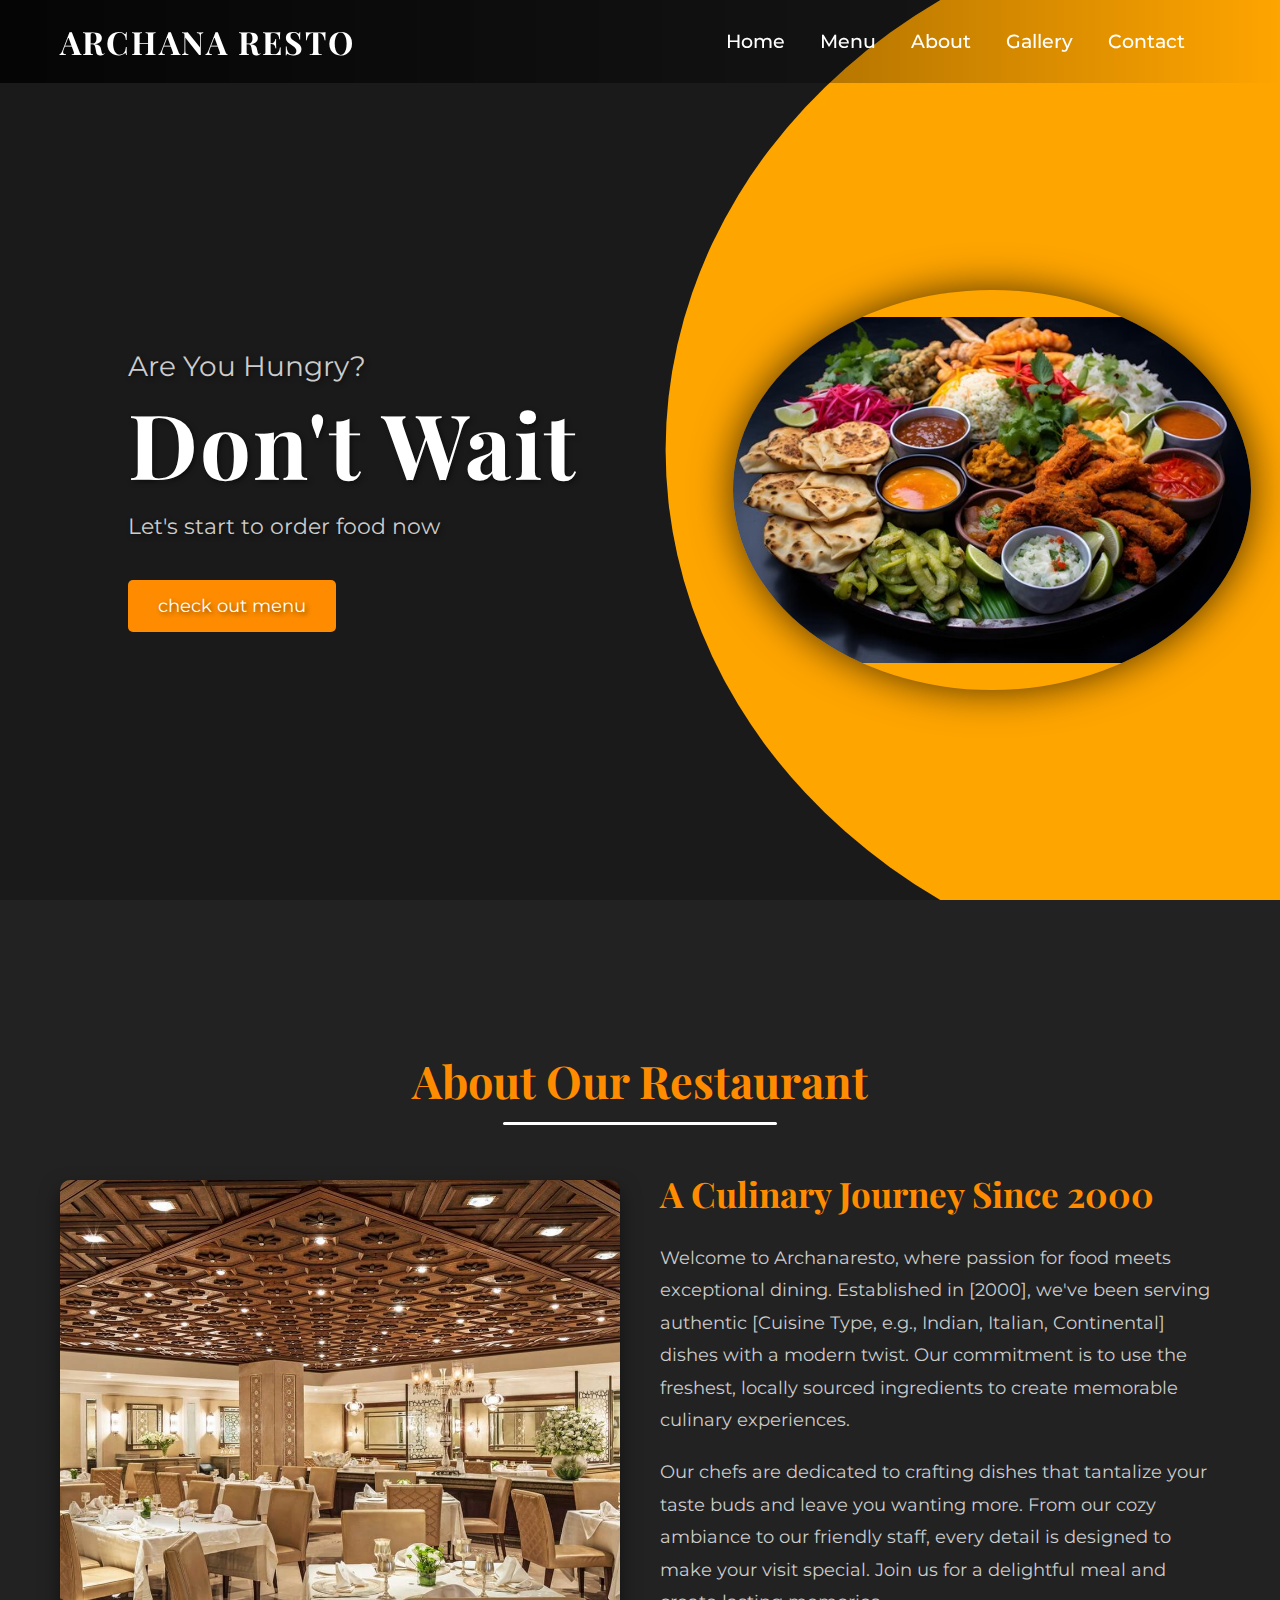
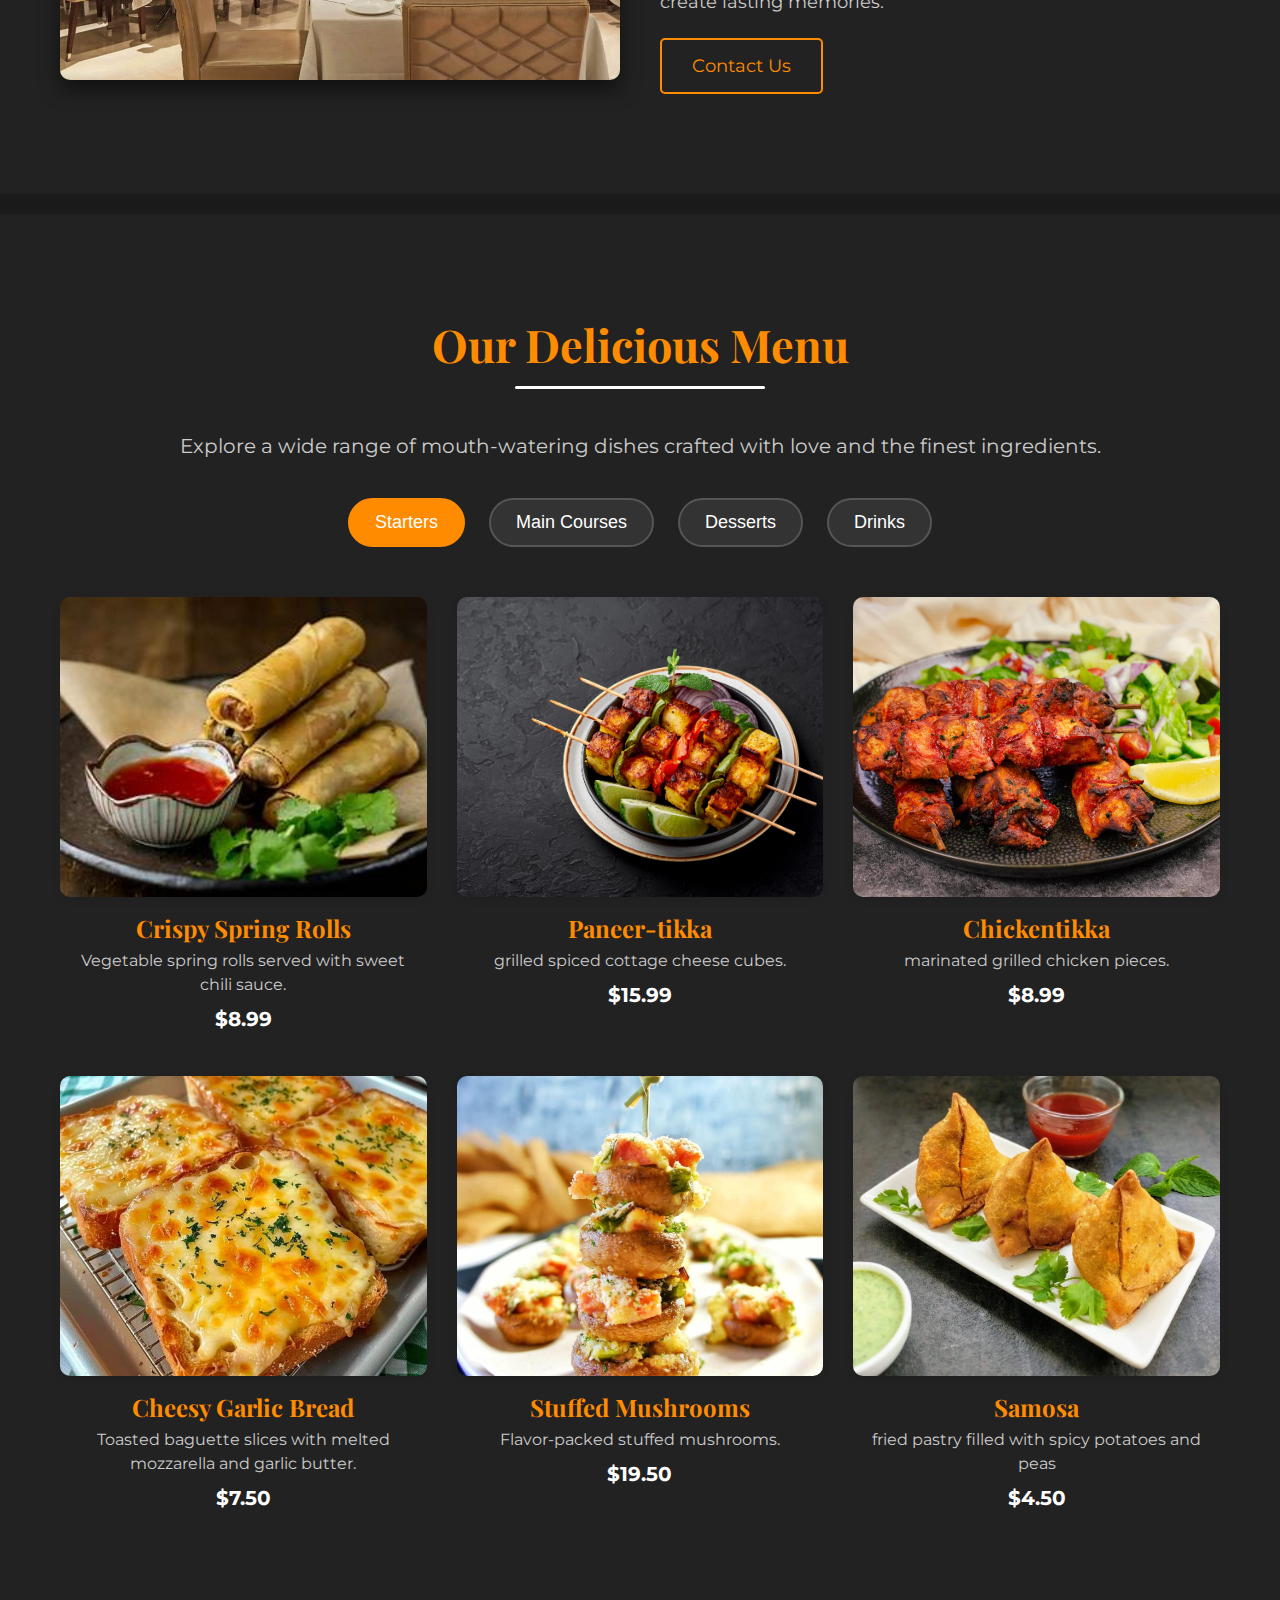
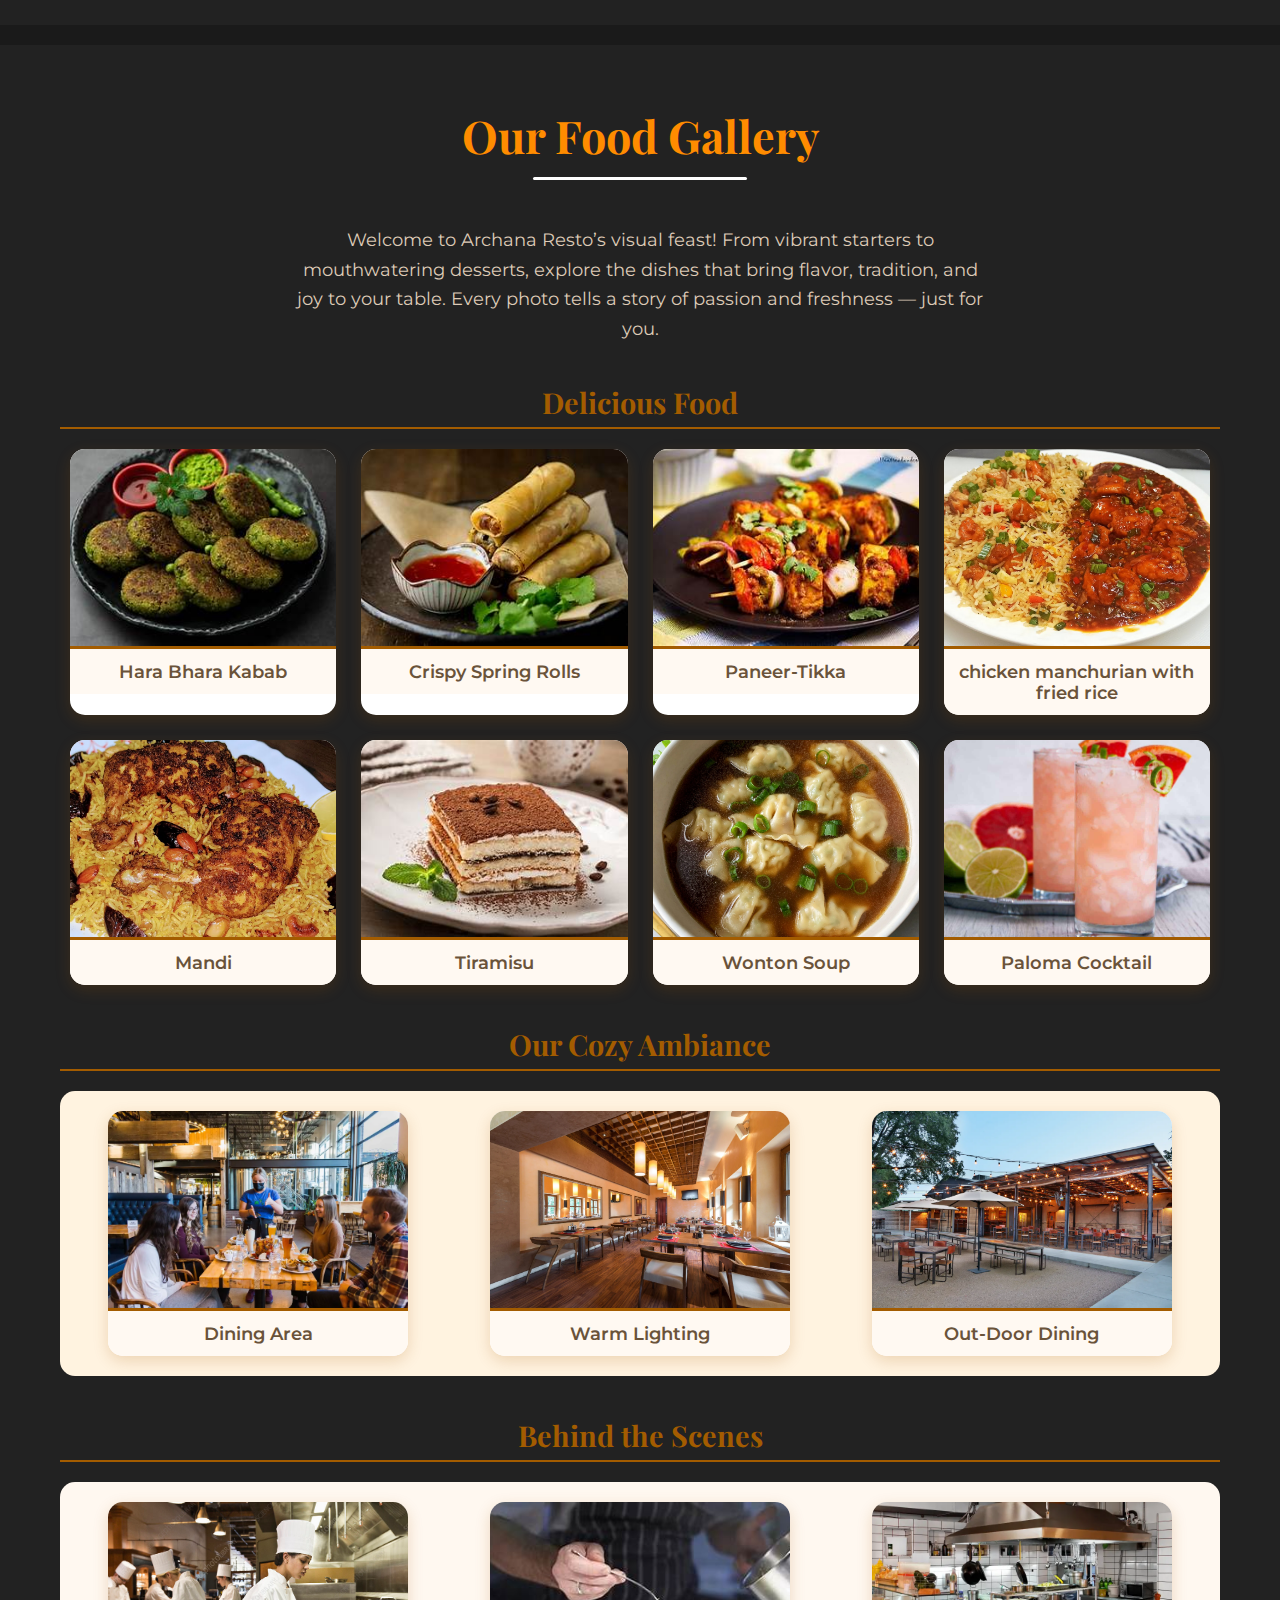
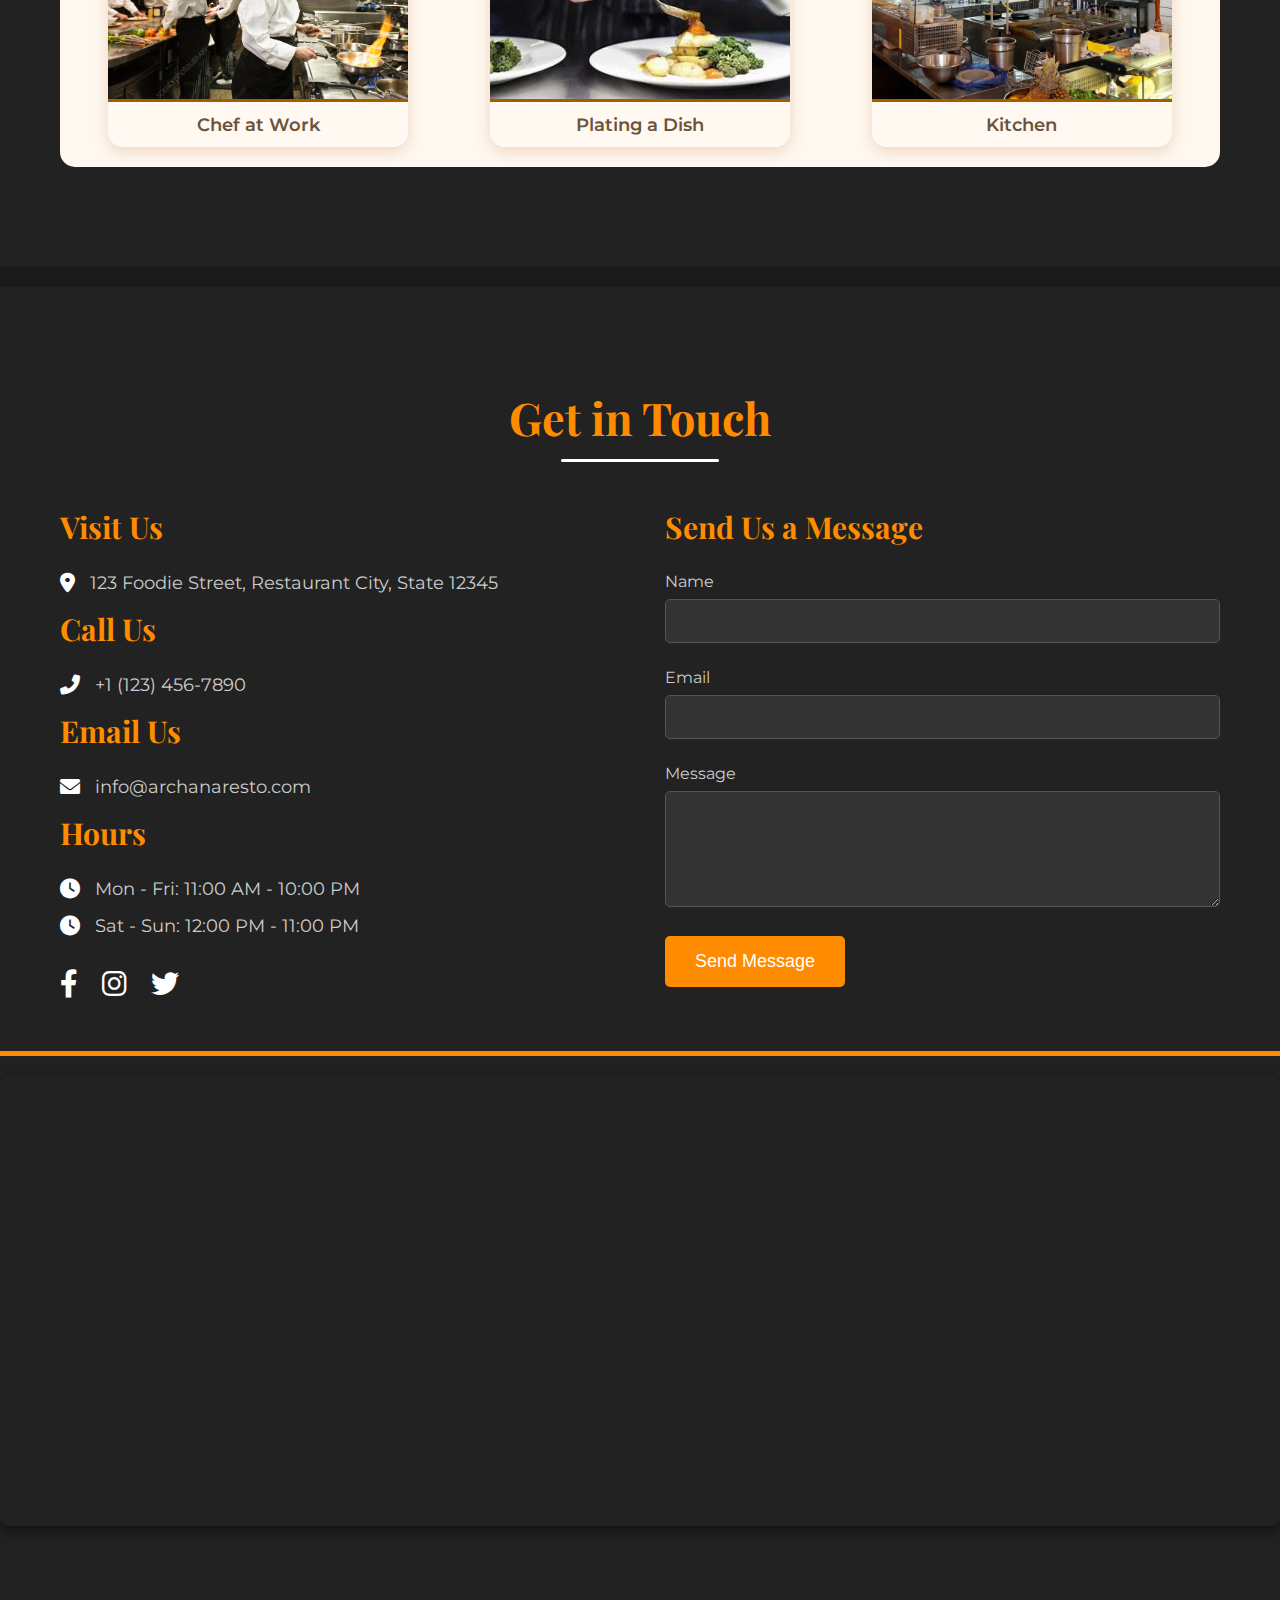
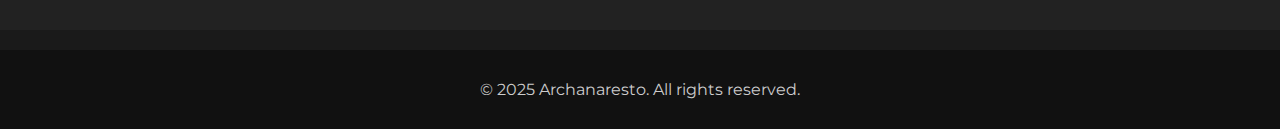
<file: SE_FD_Task4/index.html>
<!DOCTYPE html>
<html lang="en">
<head>
    <meta charset="UTF-8">
    <meta name="viewport" content="width=device-width, initial-scale=1.0">
    <title>Amitresto - Restaurant Website</title>
    <link rel="stylesheet" href="style.css">
    <link rel="stylesheet" href="https://cdnjs.cloudflare.com/ajax/libs/font-awesome/6.0.0-beta3/css/all.min.css">
    <link href="https://fonts.googleapis.com/css2?family=Montserrat:wght@400;700&family=Playfair+Display:wght@700&display=swap" rel="stylesheet">
</head>
<body>
    <header class="header">
        <div class="container">
            <div class="logo">Archana resto</div>
            <nav class="navbar">
                <ul class="nav-links">
                    <li><a href="#home">Home</a></li>
                    <li><a href="#menu">Menu</a></li>
                    <li><a href="#about">About</a></li>
                    <li><a href="#gallery">Gallery</a></li>
                    <li><a href="#contact">Contact</a></li>
                </ul>
                
            </nav>
        </div>
    </header>

    <main>
        <section class="hero-section" id="home">
            <div class="hero-content">
                <p class="tagline">Are You Hungry?</p>
                <h1 class="main-heading">Don't Wait</h1>
                <p class="sub-tagline">Let's start to order food now</p>
                <a href="#menu" class="btn">check out menu</a>
            </div>
            <div class="hero-image-container">
                <img src="images/platter.jpg"  class="hero-image" style="width:600px;height:400px;">
            </div>

            <div class="orange-shape"></div>
        </section>

        <section id="about" class="about-section common-section">
            <div class="container">
                <h2 class="section-title">About Our Restaurant</h2>
                <div class="about-content">
                    <div class="about-image">
                        <img src="images/restaurant.jpg" alt="Restaurant Interior" style="width: 800px; height:500px;">
                    </div>
                    <div class="about-text">
                        <h3>A Culinary Journey Since 2000</h3>
                        <p>Welcome to Archanaresto, where passion for food meets exceptional dining. Established in [2000], we've been serving authentic [Cuisine Type, e.g., Indian, Italian, Continental] dishes with a modern twist. Our commitment is to use the freshest, locally sourced ingredients to create memorable culinary experiences.</p>
                        <p>Our chefs are dedicated to crafting dishes that tantalize your taste buds and leave you wanting more. From our cozy ambiance to our friendly staff, every detail is designed to make your visit special. Join us for a delightful meal and create lasting memories.</p>
                        <a href="#contact" class="btn btn-secondary">Contact Us</a>
                    </div>
                </div>
            </div>
        </section>

        <section id="menu" class="menu-section common-section">
            <div class="container">
                <h2 class="section-title">Our Delicious Menu</h2>
                <p class="menu-intro">Explore a wide range of mouth-watering dishes crafted with love and the finest ingredients.</p>

                <div class="menu-categories">
                    <button class="menu-category-btn active" data-category="starters">Starters</button>
                    <button class="menu-category-btn" data-category="main-courses">Main Courses</button>
                    <button class="menu-category-btn" data-category="desserts">Desserts</button>
                    <button class="menu-category-btn" data-category="drinks">Drinks</button>
                </div>

                <div class="menu-items-grid">
                    <div class="menu-item starters">
                        <img src="images/springrolls.jpg" alt="Spring Rolls" style="height:300px;">
                        <h3>Crispy Spring Rolls</h3>
                        <p>Vegetable spring rolls served with sweet chili sauce.</p>
                        <span class="price">$8.99</span>
                    </div>
                    <div class="menu-item starters">
                        <img src="images/paneer-tikka.jpg" alt="paneer-tikka" style="height:300px;">
                        <h3>Paneer-tikka</h3>
                        <p>grilled spiced cottage cheese cubes.</p>
                        <span class="price">$15.99</span>
                    </div>

                    <div class="menu-item starters">
                        <img src="images/chicken tikka1.jpg" alt="Chickentikka" style="height:300px;">
                        <h3>Chickentikka</h3>
                        <p>marinated grilled chicken pieces.</p>
                        <span class="price">$8.99</span>
                    </div>

                    <div class="menu-item starters">
                        <img src="images/bread.jpg" alt="Garlic Bread" style="height:300px;">
                        <h3>Cheesy Garlic Bread</h3>
                        <p>Toasted baguette slices with melted mozzarella and garlic butter.</p>
                        <span class="price">$7.50</span>
                    </div>

                    <div class="menu-item starters">
                        <img src="images/mushrooms.jpg" alt="Stuffed Mushrooms" style="height:300px;">
                        <h3>Stuffed Mushrooms</h3>
                        <p>Flavor-packed stuffed mushrooms.</p>
                        <span class="price">$19.50</span>
                    </div>
                    <div class="menu-item starters">
                        <img src="images/samosa1.webp" alt="Samosa" style="height:300px;">
                        <h3>Samosa</h3>
                        <p>fried pastry filled with spicy potatoes and peas</p>
                        <span class="price">$4.50</span>
                    </div>

                    <div class="menu-item main-courses" style="display:none;">
                        <img src="images/grilled.webp" alt="Grilled Salmon" style="height:300px;">
                        <h3>Grilled Salmon Fillet</h3>
                        <p>Perfectly grilled salmon with asparagus and lemon-butter sauce.</p>
                        <span class="price">$22.00</span>
                    </div>

                    <div class="menu-item main-courses" style="display:none;">
                        <img src="images/chicken.jpg" alt="Pasta Alfredo" style="height:300px;">
                        <h3>Creamy Chicken Alfredo</h3>
                        <p>Fettuccine pasta tossed in rich Alfredo sauce with grilled chicken.</p>
                        <span class="price">$18.50</span>
                    </div>

                    <div class="menu-item main-courses" style="display:none;">
                        <img src="images/burger.jpg" alt="burger" style="height:300px;">
                        <h3>Beef Burger with Fries</h3>
                        <p>Classic stacked burger with crispy sides.</p>
                        <span class="price">$10.10</span>
                    </div>
                    
                    <div class="menu-item main-courses" style="display:none;">
                        <img src="images/noodles.jpeg" alt="noodles" style="height:300px;">
                        <h3>Veg Hakka Noodles</h3>
                        <p>Stir-fried noodles loaded with crisp vegetables.</p>
                        <span class="price">$9.00</span>
                    </div>

                    <div class="menu-item main-courses" style="display:none;">
                        <img src="images/shawarma.webp" alt="shawarma" style="height:300px;">
                        <h3>Chicken Shawarma</h3>
                        <p>Sliced grilled chicken served with rice, salad, and sauces.</p>
                        <span class="price">$10.10</span>
                    </div>
                    <div class="menu-item main-courses" style="display:none;">
                        <img src="images/biryani.jpg" alt="biryani" style="height:300px;">
                        <h3>Chicken Biryani</h3>
                        <p>Aromatic rice layered with flavorful meat.</p>
                        <span class="price">$8.00</span>
                    </div>
                    

                    <div class="menu-item desserts" style="display:none;">
                        <img src="images/cake1.jpg" alt="Chocolate Lava Cake"style="height:350px" >
                        <h3>Chocolate Lava Cake</h3>
                        <p>Warm chocolate cake with a molten center, served with vanilla ice cream.</p>
                        <span class="price">$9.00</span>
                    </div>
                    <div class="menu-item desserts" style="display:none;">
                        <img src="images/peanut butter.jpg" alt="Chocolate Lava Cake" style="height:350px" >
                        <h3>Peanut Butter Dessert</h3>
                        <p>A thick layer of fudgiest brownie topped with a layer of peanut butter filling </p>
                        <span class="price">$12.00</span>
                    </div>
                    <div class="menu-item desserts" style="display:none;">
                        <img src="images/cheesecake.jpg" alt="cheesecake Cake" style="height:350px" >
                        <h3>Cheese Cake</h3>
                        <p>Creamy, rich, melt-in-mouth </p>
                        <span class="price">$12.00</span>
                    </div>
                    <div class="menu-item desserts" style="display:none;">
                        <img src="images/donuts1.webp" alt="" style="height:350px" >
                        <h3>Donuts</h3>
                        <p>Deep-fried dough, sweet glaze, soft and fluffy inside. </p>
                        <span class="price">$8.50</span>
                    </div>

                    <div class="menu-item desserts" style="display:none;">
                        <img src="images/caramel  custard.png" alt="caramel" style="height:350px" >
                        <h3>caramel Custard</h3>
                        <p>Silky smooth custard topped with golden caramel glaze </p>
                        <span class="price">$8.50</span>
                    </div>
                    <div class="menu-item desserts" style="display:none;">
                        <img src="images/Gulabjamun-Cake-1.jpg" alt="caramel" style="height:350px" >
                        <h3>Gulabjamun-Cake</h3>
                        <p> The dessert is essentially soft sugar syrup soaked dough balls. </p>
                        <span class="price">$8.50</span>
                    </div>

                    <div class="menu-item drinks" style="display:none;">
                        <img src="images/mojito1.jpeg" alt="Mojito" style="height:500px">
                        <h3>Classic Mojito</h3>
                        <p>Refreshing blend of mint, lime, sugar, and soda.</p>
                        <span class="price">$7.00</span>
                    </div>
                    <div class="menu-item drinks" style="display:none;">
                        <img src="images/margarita.avif" alt="Margarita" style="height:500px">
                        <h3> Margarita</h3>
                        <p>Perfect blend of fresh lime juice, white tequila. </p>
                        <span class="price">$9.00</span>
                    </div>
                    <div class="menu-item drinks" style="display:none;">
                        <img src="images/Berry Blush Cocktail.jpg" alt="berry blush" style="height:500px">
                        <h3> Berry-Blush Cocktail</h3>
                        <p>Electric blue citrus cooler with lemon zest. </p>
                        <span class="price">$13.00</span>
                    </div>
                    <div class="menu-item drinks" style="display:none;">
                        <img src="images/Apple Fizz.jpg" alt="Apple Fizz" style="height:500px">
                        <h3> Apple Fizz</h3>
                        <p>Apple juice with soda and a dash of cinnamon. </p>
                        <span class="price">$13.00</span>
                    </div>
                    <div class="menu-item drinks" style="display:none;">
                        <img src="images/Bluelagoon.jpg" alt="blue-lagoon" style="height:500px">
                        <h3> Blue-Lagoon</h3>
                        <p>Electric blue citrus cooler with lemon zest. </p>
                        <span class="price">$12.00</span>
                    </div>
                    <div class="menu-item drinks" style="display:none;">
                        <img src="images/coconut.webp" alt="Strawberry Coconut Smoothie." style="height:500px">
                        <h3>Strawberry Coconut Smoothie.</h3>
                        <p>Garnished with a whole strawberry on the rim </p>
                        <span class="price">$16.00</span>
                    </div>


                    </div>
            </div>
        </section>

    <section id="gallery" class="gallery-section common-section">
  <div class="container">
    <h2 class="section-title">Our Food Gallery</h2>
    <p class="gallery-description">
      Welcome to Archana Resto’s visual feast! From vibrant starters to mouthwatering desserts, explore the dishes that bring flavor, tradition, and joy to your table. Every photo tells a story of passion and freshness — just for you.
    </p>

    <h3 class="gallery-category-title">Delicious Food</h3>
    <div class="gallery-grid">
      <!-- Food images -->
      <figure class="gallery-item">
        <img src="images/kabab.jpg" alt="kabab">
        <figcaption>Hara Bhara Kabab</figcaption>
      </figure>
      <figure class="gallery-item">
        <img src="images/springrolls.jpg" alt="Crispy Spring Rolls">
        <figcaption>Crispy Spring Rolls</figcaption>
      </figure>
      <figure class="gallery-item">
        <img src="images/panner.jpg" alt="Paneer-tikka">
        <figcaption>Paneer-Tikka</figcaption>
      </figure>
      <figure class="gallery-item">
        <img src="images/chicken manchurian with fried rice.jpg" alt="manchurian">
        <figcaption>chicken manchurian with fried rice</figcaption>
      </figure>
      <figure class="gallery-item">
        <img src="images/mandi.jpg" alt="mandi">
        <figcaption>Mandi</figcaption>
      </figure>
      <figure class="gallery-item">
        <img src="images/tiramisu.jpg" alt="tiramisu">
        <figcaption>Tiramisu</figcaption>
      </figure>
      <figure class="gallery-item">
        <img src="images/wonton soup.jpg" alt="wonton soup">
        <figcaption>Wonton Soup</figcaption>
      </figure>
      <figure class="gallery-item">
        <img src="images/paloma drink.jpg" alt="Paloma">
        <figcaption>Paloma Cocktail</figcaption>
      </figure>

    </div>

    <h3 class="gallery-category-title">Our Cozy Ambiance</h3>
    <div class="gallery-grid ambiance-grid">
      <!-- Interior photos -->
      <figure class="gallery-item">
        <img src="images/dining area.webp" alt="Dining Area">
        <figcaption>Dining Area</figcaption>
      </figure>
      <figure class="gallery-item">
        <img src="images/warm area.webp" alt="Warm Lighting">
        <figcaption>Warm Lighting</figcaption>
      </figure>
      <figure class="gallery-item">
        <img src="images/outdoor.png" alt="outdoor dining">
        <figcaption>Out-Door Dining</figcaption>
      </figure>
     
    </div>

    <h3 class="gallery-category-title">Behind the Scenes</h3>
    <div class="gallery-grid kitchen-grid">
      <!-- Kitchen photos -->
      <figure class="gallery-item">
        <img src="images/chef.jpg" alt="Chef at Work">
        <figcaption>Chef at Work</figcaption>
      </figure>
      <figure class="gallery-item">
        <img src="images/platting.jpg" alt="Plating a Dish">
        <figcaption>Plating a Dish</figcaption>
      </figure>
      <figure class="gallery-item">
        <img src="images/kitchen.webp" alt="Kitchen">
        <figcaption>Kitchen</figcaption>
      </figure>
      
    </div>
  </div>
</section>



        <section id="contact" class="contact-section common-section">
            <div class="container">
                <h2 class="section-title">Get in Touch</h2>
                <div class="contact-grid">
                    <div class="contact-info">
                        <h3>Visit Us</h3>
                        <p><i class="fas fa-map-marker-alt"></i> 123 Foodie Street, Restaurant City, State 12345</p>
                        <h3>Call Us</h3>
                        <p><i class="fas fa-phone-alt"></i> +1 (123) 456-7890</p>
                        <h3>Email Us</h3>
                        <p><i class="fas fa-envelope"></i> info@archanaresto.com</p>
                        <h3>Hours</h3>
                        <p><i class="fas fa-clock"></i> Mon - Fri: 11:00 AM - 10:00 PM</p>
                        <p><i class="fas fa-clock"></i> Sat - Sun: 12:00 PM - 11:00 PM</p>
                        <div class="social-links">
                            <a href="#" target="_blank"><i class="fab fa-facebook-f"></i></a>
                            <a href="#" target="_blank"><i class="fab fa-instagram"></i></a>
                            <a href="#" target="_blank"><i class="fab fa-twitter"></i></a>
                        </div>
                    </div>
                    <div class="contact-form">
                        <h3>Send Us a Message</h3>
                        <form>
                            <div class="form-group">
                                <label for="name">Name</label>
                                <input type="text" id="name" name="name" required>
                            </div>
                            <div class="form-group">
                                <label for="email">Email</label>
                                <input type="email" id="email" name="email" required>
                            </div>
                            <div class="form-group">
                                <label for="message">Message</label>
                                <textarea id="message" name="message" rows="5" required></textarea>
                            </div>
                            <button type="submit" class="btn">Send Message</button>
                        </form>
                    </div>
                </div>
            </div>
            <div class="map-container">
                <iframe src="https://www.google.com/maps/embed?pb=!1m18!1m12!1m3!1d3805.864350125895!2d78.64332307490076!3d17.464528983457593!2m3!1f0!2f0!3f0!3m2!1i1024!2i768!4f13.1!3m3!1m2!1s0x3bcba8607106037b%3A0xb35a09100067c7e!2sGhatkesar%2C%20Telangana!5e0!3m2!1sen!2sin!4v1717772421376!5m2!1sen!2sin" width="100%" height="450" style="border:0;" allowfullscreen="" loading="lazy" referrerpolicy="no-referrer-when-downgrade"></iframe>
            </div>
        </section>
    </main>

    <footer class="footer">
        <div class="container">
            <p>&copy; 2025 Archanaresto. All rights reserved.</p>
        </div>
    </footer>

    <script src="script.js"></script>
</body>
</html>
</file>
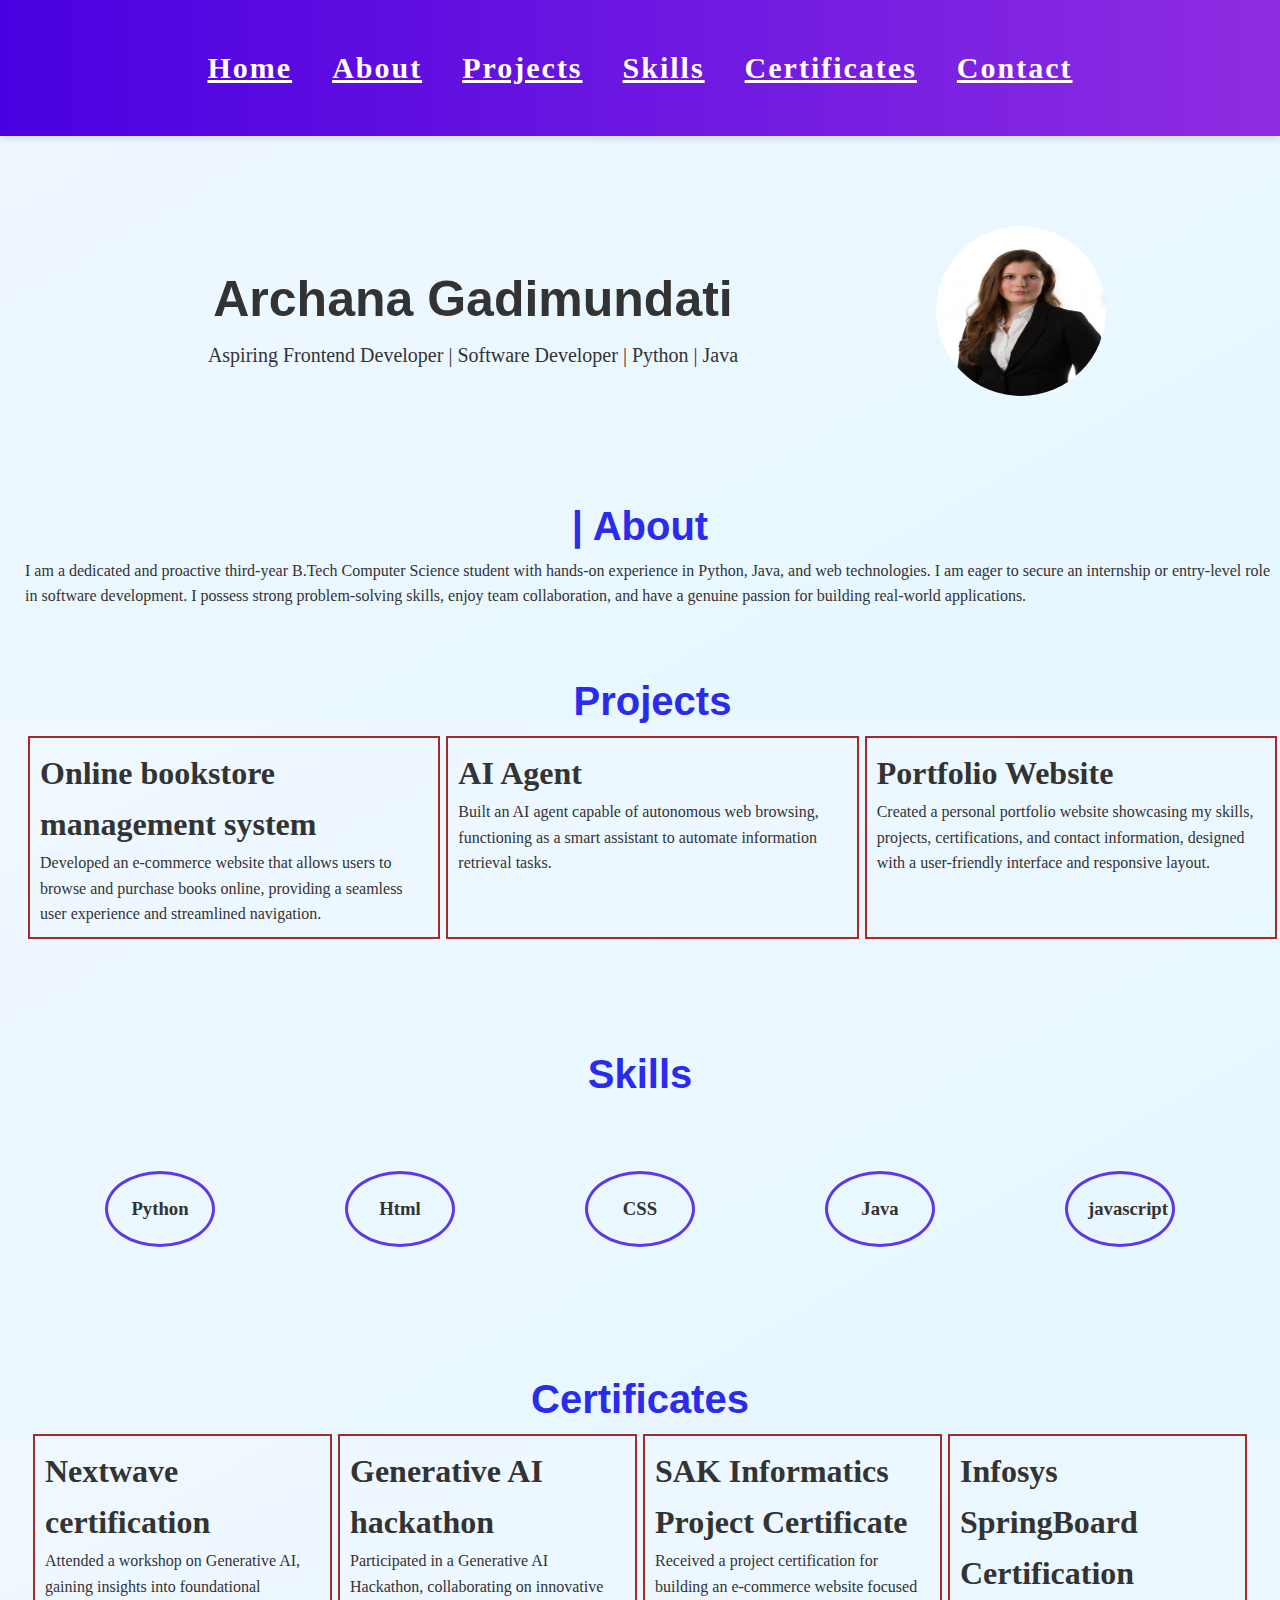
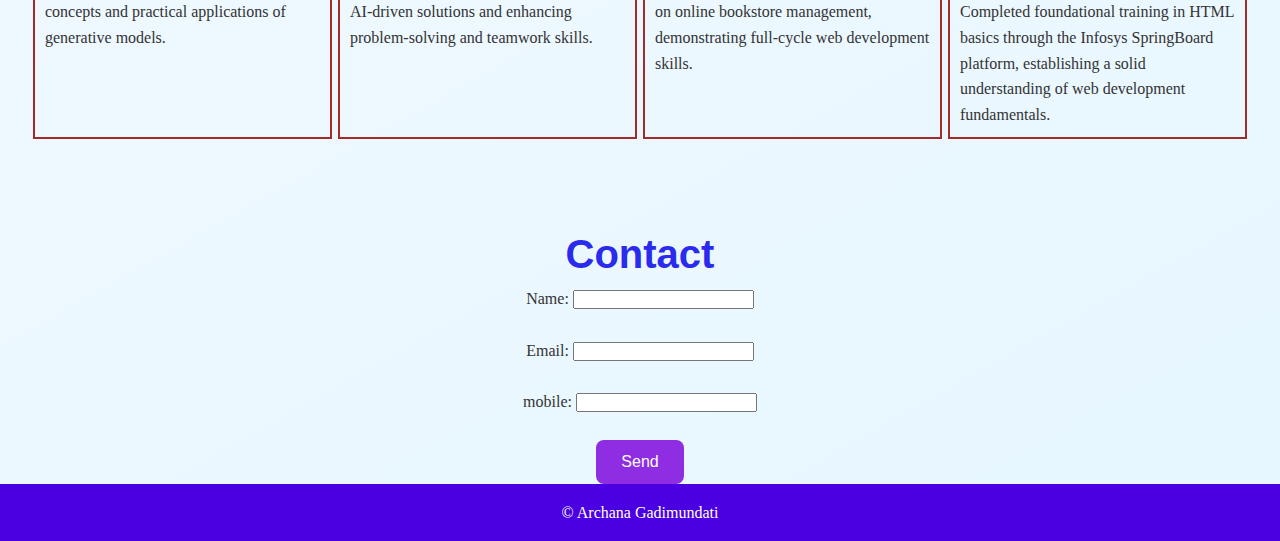
<file: SE_FD_Task1/indexx.html>
<!DOCTYPE html>
<html lang="en">
<head>
    <meta charset="UTF-8">
    <meta name="viewport" content="width=device-width, initial-scale=1.0">
    <title>my portfolio</title>
    <link rel="stylesheet" href="style.css">
</head>
<body>
    <div class="my-container">
        <a class="a-element" href="#home"><b>Home</b></a>
        <a class="a-element" href="#about"><b>About</b></a>
        <a class="a-element" href="#projects"><b>Projects</b></a>
        <a class="a-element" href="#skills"><b>Skills</b></a>
        <a class="a-element" href="#certificates"><b>Certificates</b></a>
        <a class="a-element" href="#contact"><b>Contact</b></a>
    </div>
    <div class="homepage" id="home">
        <div class="homepage-right">
         <h1 class="aarchana">Archana Gadimundati</h1>
        <p class="para"> Aspiring Frontend Developer | Software Developer | Python | Java
        </p>
        </div>    
       <div class="homepage-left">
        <img class="image" src="images/image.png" alt="Archana gadimundati">
       </div>
    </div>
    <div class="about" id="about">
        <h1 class="h1-about ">
          | About
        </h1>
        <p class="p-about">I am a dedicated and proactive third-year B.Tech Computer Science student with hands-on experience in Python, Java, and web technologies. 
            I am eager to secure an internship or entry-level role in software development. I possess strong problem-solving skills, enjoy team collaboration, and have 
            a genuine passion for building real-world applications.</p>
    </div>
    <div class="projects" id="projects">
        <div class="projects-sub">
            <div class="proj">
                <h1>  Projects</h1>
            </div>
        <div class="divproject">
            <div class="bookstore">
                <h1 >Online bookstore management system</h1>
                <p> Developed an e-commerce website that allows users to browse and purchase books online, providing a 
                    seamless user experience and streamlined navigation.

                </p>

            </div>
            <div class="aiagent">
                <h1>AI Agent</h1>
                <p>Built an AI agent capable of autonomous web browsing, functioning as a
                     smart assistant to automate information retrieval tasks.</p>
            </div>
            <div class="portfolio">
                <h1>Portfolio Website</h1>
                <p>Created a personal portfolio website showcasing my skills, projects, certifications, and contact information, 
                    designed with a user-friendly interface and responsive layout.
</p>
            </div>
         </div>


        </div>
        
    </div>
   
    <div class="skills" id="skills">
        <h1 class="h1-skills"> Skills</h1>
        <div class="skills-sub">
            <div class="phcjj">
                <h3 class="python">Python</h3>
                <h3 class="html">Html</h3>
                <h3 class="css">CSS</h3>
                <h3 class="java">Java</h3>
                <h3 class="javascript">javascript</h3>
            </div>

        </div>
    </div>
     <div  class="certificates" id="certificates" >

        <h1 class="h1-certificates"> Certificates</h1>
        <div class="certificates-sub">
            <div class="nextwave">
                <h1> Nextwave certification</h1>
                <p>Attended a workshop on Generative AI, gaining insights into foundational concepts and practical 
                    applications of generative models.


                </p>
            </div>
            <div class="hackathon">
                <h1>Generative AI hackathon</h1>
                <p> Participated in a Generative AI Hackathon, collaborating on innovative AI-driven solutions and
                     enhancing problem-solving and teamwork skills.

                 </p>
            </div>
            <div class="sak">
                <h1>SAK Informatics Project Certificate</h1>
                <p> Received a project certification for building an e-commerce website focused on online bookstore management,
                     demonstrating full-cycle web development skills.


                </p>

            </div>
            <div class="infosys">
                <h1>Infosys SpringBoard Certification</h1>
                <p> Completed foundational training in HTML basics through the Infosys SpringBoard platform, 
                    establishing a solid understanding of web development fundamentals.</p>

            </div>
        </div>
        
    </div>
    <div class="contact" id="contact">
        <div class="contact-info">
            <h1 class="h1-contact"> Contact</h1>
            <form class="form">
                <label for="name">Name:</label>
                <input type="text" id=name name="name"><br><br>
                <label for="email">Email:</label>
                <input type="email" id="email" name="email"><br><br>
                <label for="mobile" >mobile:</label>
                <input type="number" id="mobile" name="mobile"><br><br>
                <button type="submit">Send</button>
                
            </form>
         </div>
        <div class="footer">
             <footer>
              <p>&copy; Archana Gadimundati</p>
            </footer>
        </div>
    </div>
    <script src="script.js">    
    </script>
</body>
</html>
</file>
<file: SE_FD_Task1/style.css>
* {
  margin: 0;
  padding: 0;
  box-sizing: border-box;
}
 

body{
    height: 80vh;
   
    margin: 0%;
    background: linear-gradient(to bottom right, #f0f8ff, #e6f7ff);
    color: #333;
    line-height: 1.6;
}
.my-container{
    display: flex;
    flex-direction: row;
    justify-content:center;
    
    background: linear-gradient(to right, #4a00e0, #8e2de2);
    color: #fff;
    padding: 1.5rem 1rem;
    text-align: center;
    box-shadow: 0 4px 6px rgba(0, 0, 0, 0.1);
}

    

.a-element{
    
   color:white;
    padding: 10px;
    margin: 10px;
  letter-spacing: 2px;
  font-size: 30px;
  transition: background-color 0.3s ease;
  border-radius: 8px;
    
}
.a-element:hover {
  background-color: rgba(255, 255, 255, 0.2); /* semi-transparent white highlight */
}


.homepage{
    display:flex;
    flex-direction: row;
    justify-content: space-between;  
    align-items:center;
    padding-top: 50px;

}
.homepage-right{
   width: 70vw;
  
    
}
.para{
    padding-left:50px;
    text-align: center;
    font-size: 20px;
   

}

.aarchana{
    text-align: center;
    font-family:Arial, Helvetica, sans-serif;
    font-size:50px;
    padding-left:50px ;
   
}
.homepage-left{
    width: 30vw;
    border-radius: 100%;
    
}
.image{
    width:250px;
    height: 250px;
    border-radius: 100%;
    padding: 40px;
  
    
}

.h1-about{
    text-align: center;
    font-family: Arial, Helvetica, sans-serif;
    font-size:40px ;
    color:rgb(43, 43, 238);
    padding-top: 50px;
}
.p-about{
    padding-left: 25px;
}
.proj{
    text-align: center;
    color:rgb(43, 43, 238);
    font-family: Arial, Helvetica, sans-serif;
    font-size: 20px;
    justify-content: center;
    display: flex;
    flex-direction: column;
    padding-top: 60px;
}

.projects-sub{
    padding-left: 25px;
    display: flex;
    flex-direction: column;
    
}
.divproject{
    display: flex;
    flex-direction: row;
}
.bookstore{
    border:2px solid brown;
    width: 500px;
   padding: 10px;
    margin: 3px;
    
}
.bookstore:hover{
    background-color: rgb(205, 207, 240);

}
.aiagent{
    border:2px solid brown;
      margin: 3px;
       width: 500px;
       padding: 10px;
       
}
.aiagent:hover{
    background-color: rgb(205, 207, 240);
}

.portfolio{
    border:2px solid brown;
      margin: 3px;
       width: 500px;
       padding: 10px;
      
}
.portfolio:hover{
    background-color: rgb(205, 207, 240);
}

.skills{
    padding: 25px;
    padding-top: 100px;
}
.h1-skills{
    text-align: center;
    font-family: Arial, Helvetica, sans-serif;
    font-size: 40px;
    color:rgb(43, 43, 238);
  
}
.phcjj{
    display: flex;
    flex-direction: row;

    
}

.phcjj{
    text-align: center;
    justify-content: center;
}
.python{
    border: 3px solid rgb(94, 56, 231);
    margin: 65px;
    padding: 20px;
    border-radius: 70%;
    width:110px;
}
.python:hover {
  background-color: rgba(179, 150, 234, 0.977); 
}
.html{
    border: 3px solid rgb(94, 56, 231);
    margin:65px;
    padding: 20px;
    border-radius: 70%;
     width:110px;
    
}
.html:hover {
  background-color: rgba(179, 150, 234, 0.977); 
}
    

.css{
    border: 3px solid rgb(94, 56, 231);
    margin:65px;
    padding: 20px;
    border-radius: 70%;
     width:110px;
}
.css:hover {
   background-color: rgba(179, 150, 234, 0.977); 
}
.java{
    border: 3px solid rgb(94, 56, 231);
    margin:65px;
    padding: 20px;
    border-radius: 70%;
     width:110px;
}
.java:hover {
   background-color: rgba(179, 150, 234, 0.977);  /* semi-transparent white highlight */
}
.javascript{
    border: 3px solid rgb(94, 56, 231);
    margin: 65px;
    padding: 20px;
    border-radius: 70%;
     width:110px;
}
.javascript:hover {
   background-color: rgba(179, 150, 234, 0.977);  /* semi-transparent white highlight */
}
.certificates{
    padding: 30px;
}
.h1-certificates{
    text-align: center;
    color:rgb(43, 43, 238);
    font-family: Arial, Helvetica, sans-serif;
    font-size: 40px;
}
.certificates-sub{
     display: flex;
    flex-direction: row;

}
.nextwave{
     border:2px solid brown;
    width: 500px;
   padding: 10px;
    margin: 3px;

}
.hackathon{
    border:2px solid brown;
    width: 500px;
   padding: 10px;
    margin: 3px;
}
.sak{
     border:2px solid brown;
    width: 500px;
   padding: 10px;
    margin: 3px;
}
.infosys{
     border:2px solid brown;
    width: 500px;
   padding: 10px;
    margin: 3px;
}
.h1-contact{
    text-align: center;
    color:rgb(43, 43, 238);
    font-family: Arial, Helvetica, sans-serif;
    font-size: 40px;
    padding-top: 50px;

}
.form{
    justify-content: center;

   text-align: center;
  
}
.footer {
  text-align: center;
  padding: 1rem;
  background: #4a00e0;
  color: #fff;
  font-weight: 500;
 
}
form button {
  background: #8e2de2;
  color: #fff;
  border: none;
  padding: 0.8rem 1.6rem;
  font-size: 1rem;
  border-radius: 8px;
  cursor: pointer;
  transition: background 0.3s;
}

form button:hover {
  background: #4a00e0;
}
.name{
    border:2px solid black;
}
</file>
<file: SE_FD_Task4/style.css>
/* Basic Reset & Body Styles */
* {
    margin: 0;
    padding: 0;
    box-sizing: border-box;
}

body {
    font-family: 'Montserrat', sans-serif; /* Example font */
    background-color: #1a1a1a; /* Dark background for the left side */
    color: #fff;
    overflow-x: hidden; /* Prevent horizontal scroll from orange shape */
}

.container {
    max-width: 1200px;
    margin: 0 auto;
    padding: 0 20px;
}

/* Reusable Button Style */
.btn {
    display: inline-block;
    background-color: #ff8c00; /* Orange color for button */
    color: #fff;
    padding: 15px 30px;
    text-decoration: none;
    border-radius: 5px;
    font-size: 18px;
    transition: background-color 0.3s ease, transform 0.2s ease;
    border: none;
    cursor: pointer;
}

.btn:hover {
    background-color: #e67e00;
    transform: translateY(-2px);
}

.btn-secondary {
    background-color: transparent;
    border: 2px solid #ff8c00;
    color: #ff8c00;
}

.btn-secondary:hover {
    background-color: #ff8c00;
    color: #fff;
}

/* Header/Navigation */
.header {
    background: linear-gradient(to right, rgba(0,0,0,0.8), transparent); /* Subtle gradient for header */
    padding: 20px 0;
    position: fixed;
    width: 100%;
    top: 0;
    left: 0;
    z-index: 1000;
}

.header .container {
    display: flex;
    justify-content: space-between;
    align-items: center;
}

.logo {
    font-family: 'Playfair Display', serif; /* Example font for logo */
    font-size: 32px;
    font-weight: bold;
    color: #fff;
    text-transform: uppercase;
    letter-spacing: 2px;
}

.navbar .nav-links {
    list-style: none;
    display: flex;
}

.navbar .nav-links li {
    margin-right: 35px;
}

.navbar .nav-links a {
    text-decoration: none;
    color: #fff;
    font-size: 19px;
    font-weight: 500;
    transition: color 0.3s ease;
    position: relative; /* For underline effect */
}

.navbar .nav-links a:hover {
    color: #ff8c00; /* Example hover color */
}

.navbar .nav-links a::after {
    content: '';
    position: absolute;
    width: 0;
    height: 2px;
    bottom: -5px;
    left: 0;
    background-color: #ff8c00;
    transition: width 0.3s ease-in-out;
}

.navbar .nav-links a:hover::after {
    width: 100%;
}


.nav-icons {
    display: flex;
    align-items: center;
}

.nav-icons i {
    font-size: 24px;
    margin-left: 25px;
    cursor: pointer;
    color: #fff;
    transition: color 0.3s ease;
}

.nav-icons i:hover {
    color: #ff8c00;
}

.menu-toggle {
    display: none; /* Hidden on desktop, shown on mobile */
}

/* Hero Section */
.hero-section {
    display: flex;
    align-items: center;
    justify-content: space-between;
    min-height: 100vh;
    padding-top: 80px; /* Adjust for fixed header */
    position: relative;
    overflow: hidden;
    background: linear-gradient(to right, #1a1a1a 60%, transparent 40%); /* Gradient for visual break */
}

.hero-content {
    flex: 1;
    padding-left: 10%; /* Adjust as per design */
    z-index: 2; /* Ensure content is above orange shape */
    text-shadow: 2px 2px 5px rgba(0,0,0,0.5); /* Subtle shadow for text readability */
}

.hero-content .tagline {
    font-size: 28px;
    color: #ccc;
    margin-bottom: 15px;
}

.hero-content .main-heading {
    font-family: 'Playfair Display', serif;
    font-size: 90px; /* Adjust size */
    font-weight: bold;
    color: #fff;
    margin-bottom: 25px;
    line-height: 1;
    letter-spacing: 2px;
}

.hero-content .sub-tagline {
    font-size: 22px;
    color: #ccc;
    margin-bottom: 40px;
}

.hero-image-container {
    flex: 1;
    display: flex;
    justify-content: center;
    align-items: center;
    position: relative;
    z-index: 2;
}

.hero-image {
    max-width: 90%; /* Adjust size */
    height: auto;
    object-fit: contain;
    border-radius: 90%; /* If the food platter is on a circular plate, might need this */
    box-shadow: 0 0 40px rgba(0, 0, 0, 0.7); /* More prominent shadow */
    transition: transform 0.5s ease-in-out;
}

.hero-image:hover {
    transform: scale(1.05); /* Slight zoom on hover */
}

/* Small food images around the main image */
.small-food-img {
    position: absolute;
    width: 100px; /* Example size */
    height: 100px;
    object-fit: cover;
    border-radius: 50%;
    box-shadow: 0 0 15px rgba(0, 0, 0, 0.5);
}

.img-1 {
    top: 15%;
    left: 10%;
    transform: rotate(15deg);
}

.img-2 {
    bottom: 10%;
    right: 5%;
    transform: rotate(-10deg);
}

/* Orange abstract shape */
.orange-shape {
    position: absolute;
    top: 0;
    right: 0;
    width: 60%; /* Adjust size */
    height: 100%;
    background-color: #ffa500; /* Bright orange */
    clip-path: ellipse(80% 60% at 100% 50%); /* Example for the abstract shape */
    z-index: 1;
}

/* Common Section Styling */
.common-section {
    padding: 100px 0;
    text-align: center;
    background-color: #222; /* Slightly lighter background for content sections */
    margin-bottom: 20px;
}

.section-title {
    font-family: 'Playfair Display', serif;
    font-size: 45px;
    margin-bottom: 60px;
    color: #ff8c00; /* Orange title */
    position: relative;
    display: inline-block;
}

.section-title::after {
    content: '';
    position: absolute;
    width: 60%;
    height: 3px;
    background-color: #fff;
    bottom: -15px;
    left: 20%;
    border-radius: 5px;
}

/* About Section */
.about-section .container {
    padding-top: 50px;
}

.about-content {
    display: flex;
    gap: 40px;
    align-items: center;
    text-align: left;
}

.about-image {
    flex: 1;
}

.about-image img {
    max-width: 100%;
    border-radius: 10px;
    box-shadow: 0 10px 20px rgba(0,0,0,0.5);
}

.about-text {
    flex: 1;
}

.about-text h3 {
    font-family: 'Playfair Display', serif;
    font-size: 35px;
    color: #ff8c00;
    margin-bottom: 25px;
}

.about-text p {
    font-size: 18px;
    line-height: 1.8;
    color: #ccc;
    margin-bottom: 20px;
}

/* Menu Section */
.menu-intro {
    font-size: 20px;
    color: #ccc;
    margin-bottom: 40px;
}

.menu-categories {
    margin-bottom: 50px;
}

.menu-category-btn {
    background-color: #333;
    color: #fff;
    border: 2px solid #555;
    padding: 12px 25px;
    margin: 0 10px;
    font-size: 18px;
    border-radius: 30px;
    cursor: pointer;
    transition: background-color 0.3s ease, border-color 0.3s ease;
}

.menu-category-btn:hover,
.menu-category-btn.active {
    background-color: #ff8c00;
    border-color: #ff8c00;
}

.menu-items-grid {
    display: grid;
    grid-template-columns: repeat(auto-fit, minmax(300px, 1fr));
    gap: 30px;
}

.menu-item img {
  width: 160px;       /* Reduce width */
  height: 120px;      /* Optional: control height */
  object-fit: cover;  /* Ensures image doesn't stretch */
  border-radius: 10px;
  box-shadow: 0 2px 8px rgba(0,0,0,0.1);
}

.menu-item:hover {
    transform: translateY(-5px);
}

.menu-item img {
    width: 100%;
    height: 200px;
    object-fit: cover;
    display: block;
}

.menu-item h3 {
    font-family: 'Playfair Display', serif;
    font-size: 24px;
    color: #ff8c00;
    margin: 15px 15px 5px;
}

.menu-item p {
    font-size: 16px;
    color: #ccc;
    margin: 0 15px 10px;
    line-height: 1.5;
}

.menu-item .price {
    display: block;
    font-size: 20px;
    font-weight: bold;
    color: #fff;
    margin: 0 15px 15px;
}

/* ======= GALLERY SECTION ======= */
/* Container and general layout */
.gallery-section {
  padding: 60px 20px;
  background-color: 0 2px 8px rgba(0,0,0,0.1);
  color: #4b3a1b;
  font-family: 'Montserrat', sans-serif;
  text-align: center;
}

.gallery-description {
  max-width: 700px;
  margin: 0 auto 40px;
  font-size: 1.15rem;
  color: #decbb7;
  line-height: 1.6;
}

/* Category Titles */
.gallery-category-title {
  font-family: 'Playfair Display', serif;
  font-size: 1.8rem;
  margin: 40px 0 20px;
  color: #a35c00; /* warm brown */
  border-bottom: 2px solid #a35c00;
  padding-bottom: 6px;
}

/* Grid container for images */
.gallery-grid {
  display: grid;
  grid-template-columns: repeat(auto-fit, minmax(250px, 1fr));
  gap: 25px;
  justify-items: center;
  margin-bottom: 40px;
  padding: 0 10px;
}

/* Subtle backgrounds for specific categories */
.ambiance-grid {
  background-color: #fff3e0;
  padding: 20px;
  border-radius: 15px;
}

.kitchen-grid {
  background-color: #fff8f0;
  padding: 20px;
  border-radius: 15px;
}

/* Individual gallery item */
.gallery-item {
  background: white;
  border-radius: 15px;
  box-shadow: 0 5px 15px rgba(163, 92, 0, 0.2);
  overflow: hidden;
  max-width: 300px;
  width: 100%;
  transition: transform 0.3s ease, box-shadow 0.3s ease;
  cursor: pointer;
}

.gallery-item:hover {
  transform: translateY(-8px);
  box-shadow: 0 12px 25px rgba(163, 92, 0, 0.4);
}

/* Images inside gallery items */
.gallery-item img {
  width: 100%;
  height: 200px;
  object-fit: cover;
  display: block;
  border-bottom: 3px solid #a35c00;
}

/* Caption below images */
.gallery-item figcaption {
  padding: 12px 15px;
  font-weight: 600;
  font-size: 1.1rem;
  color: #6a533a;
  background-color: #fff9f2;
}

/* Responsive tweaks */
@media (max-width: 600px) {
  .gallery-item img {
    height: 150px;
  }

  .gallery-category-title {
    font-size: 1.5rem;
  }
}




/* Contact Section */
.contact-grid {
    display: grid;
    grid-template-columns: 1fr 1fr;
    gap: 50px;
    text-align: left;
    margin-bottom: 50px;
}

.contact-info h3, .contact-form h3 {
    font-family: 'Playfair Display', serif;
    font-size: 30px;
    color: #ff8c00;
    margin-bottom: 25px;
}

.contact-info p {
    font-size: 18px;
    color: #ccc;
    margin-bottom: 15px;
    display: flex;
    align-items: center;
}

.contact-info p i {
    margin-right: 15px;
    color: #fff;
    font-size: 20px;
}

.social-links {
    margin-top: 30px;
}

.social-links a {
    display: inline-block;
    color: #fff;
    font-size: 28px;
    margin-right: 20px;
    transition: color 0.3s ease;
}

.social-links a:hover {
    color: #ff8c00;
}

.form-group {
    margin-bottom: 25px;
}

.form-group label {
    display: block;
    font-size: 16px;
    color: #ccc;
    margin-bottom: 8px;
}

.form-group input[type="text"],
.form-group input[type="email"],
.form-group textarea {
    width: 100%;
    padding: 12px;
    background-color: #333;
    border: 1px solid #555;
    border-radius: 5px;
    color: #fff;
    font-size: 16px;
}

.form-group input:focus,
.form-group textarea:focus {
    outline: none;
    border-color: #ff8c00;
    box-shadow: 0 0 5px rgba(255, 140, 0, 0.5);
}

.form-group textarea {
    resize: vertical;
}

.contact-form .btn {
    width: auto; /* Override btn default for form */
}

.map-container {
    margin-top: 50px;
    border-top: 5px solid #ff8c00;
    padding-top: 20px;
}

.map-container iframe {
    border-radius: 10px;
    box-shadow: 0 5px 15px rgba(0,0,0,0.5);
}

/* Footer */
.footer {
    background-color: #111;
    color: #ccc;
    text-align: center;
    padding: 30px 0;
    font-size: 16px;
}

/* Media Queries for Responsiveness */
@media (max-width: 992px) {
    .navbar .nav-links {
        display: none; /* Hide nav links on smaller screens */
        flex-direction: column;
        width: 100%;
        background-color: rgba(0, 0, 0, 0.95);
        position: absolute;
        top: 80px; /* Below header */
        left: 0;
        text-align: center;
        padding: 20px 0;
    }

    .navbar .nav-links.active {
        display: flex; /* Show when active */
    }

    .navbar .nav-links li {
        margin: 15px 0;
    }

    .menu-toggle {
        display: block; /* Show hamburger icon */
    }

    .hero-section {
        flex-direction: column;
        text-align: center;
        padding-top: 120px;
    }

    .hero-content {
        padding-left: 0;
        margin-bottom: 40px;
    }

    .hero-content .main-heading {
        font-size: 60px;
    }

    .hero-image-container {
        width: 100%;
        padding-bottom: 50px; /* Space from bottom shape */
    }

    .small-food-img {
        width: 70px;
        height: 70px;
    }

    .img-1 {
        top: 20%;
        left: 5%;
    }

    .img-2 {
        bottom: 5%;
        right: 5%;
    }

    .orange-shape {
        width: 100%;
        height: 50%;
        clip-path: ellipse(100% 50% at 50% 100%); /* Adjust shape for mobile */
        top: auto;
        bottom: 0;
    }

    .about-content {
        flex-direction: column;
    }

    .about-image {
        margin-bottom: 30px;
    }

    .contact-grid {
        grid-template-columns: 1fr;
    }
}

@media (max-width: 768px) {
    .logo {
        font-size: 28px;
    }

    .hero-content .main-heading {
        font-size: 50px;
    }

    .hero-content .tagline,
    .hero-content .sub-tagline {
        font-size: 18px;
    }

    .btn {
        padding: 12px 25px;
        font-size: 16px;
    }

    .section-title {
        font-size: 35px;
    }

    .about-text h3 {
        font-size: 28px;
    }

    .menu-item img {
        height: 180px;
    }

    .menu-item h3 {
        font-size: 22px;
    }

    .menu-category-btn {
        margin: 5px;
        font-size: 16px;
        padding: 10px 20px;
    }
}

@media (max-width: 576px) {
    .header .container {
        padding: 0 15px;
    }
    .logo {
        font-size: 24px;
    }

    .hero-content .main-heading {
        font-size: 38px;
    }

    .hero-content .tagline {
        font-size: 20px;
    }

    .hero-content .sub-tagline {
        font-size: 16px;
    }

    .nav-icons i {
        margin-left: 15px;
    }

    .section-title {
        font-size: 30px;
        margin-bottom: 40px;
    }

    .about-text p {
        font-size: 16px;
    }

    .menu-items-grid {
        grid-template-columns: 1fr;
    }

    .contact-info p, .contact-form label, .form-group input, .form-group textarea {
        font-size: 16px;
    }
}
</file>
